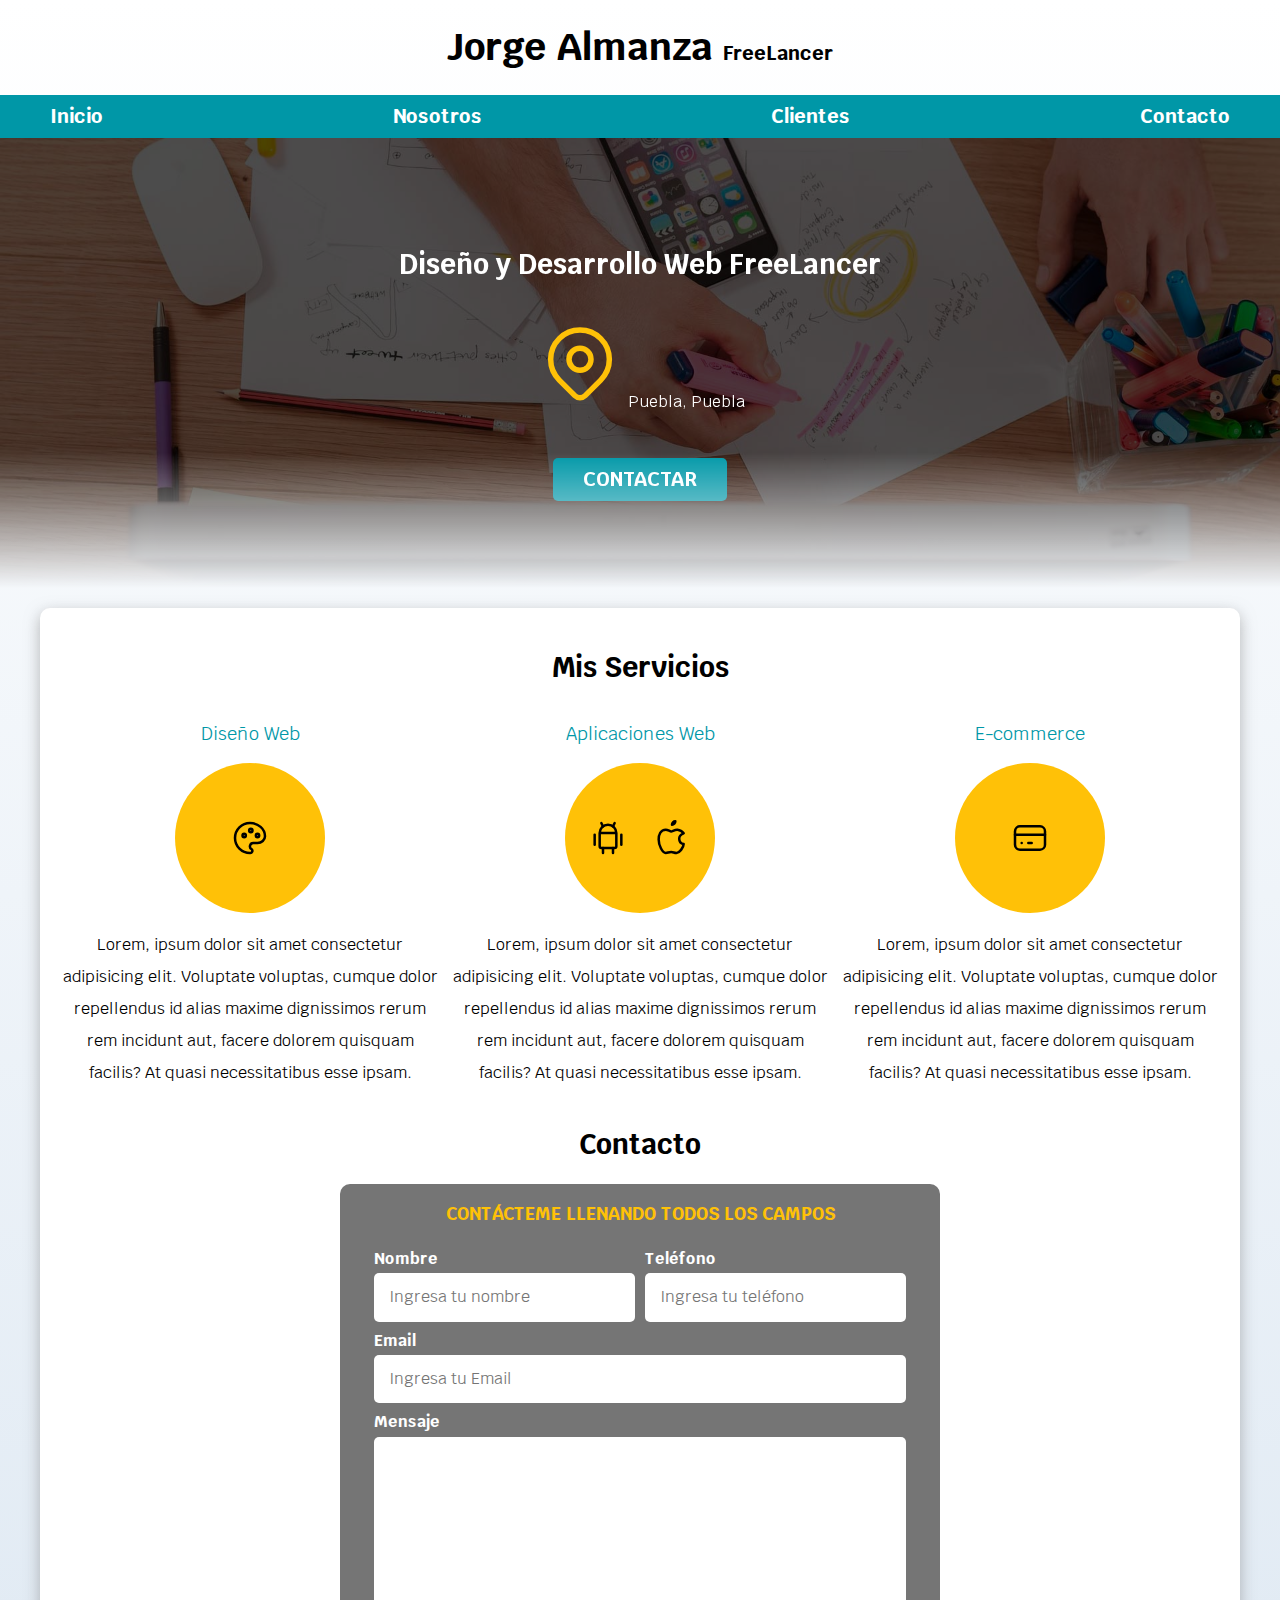
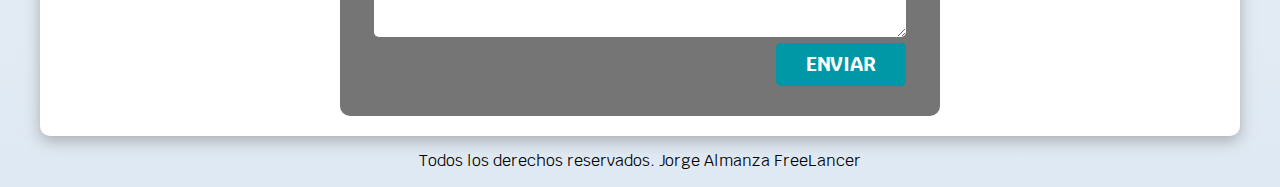
<file: index.html>
<!DOCTYPE html>
<html lang="en">
<head>
    <meta charset="UTF-8">
    <meta name="viewport" content="width=device-width, initial-scale=1.0">
    <title>Desarrollador FreeLancer</title>
    <link rel="preload" href="css/normalize.css" as="style">
    <link rel="stylesheet" href="css/normalize.css">
    <link rel="preconnect" href="https://fonts.googleapis.com">
    <link rel="preconnect" href="https://fonts.gstatic.com" crossorigin>
    <link href="https://fonts.googleapis.com/css2?family=Krub:wght@400;700&display=swap" rel="stylesheet">
    <link rel="preload" href="css/styles.css" as="style">
    <link rel="stylesheet" href="css/styles.css">
</head>
<body>
    <header>
        <h1 class="titulo">Jorge Almanza <span>FreeLancer</span> </h1>
    </header>

    <div class="navBackground">
        <nav class="navegacionPrincipal contenedor">
            <a href="#">Inicio</a>
            <a href="#">Nosotros</a>
            <a href="#">Clientes</a>
            <a href="#">Contacto</a>
        </nav>
    </div>

    <section class="hero">
        <div class="contenido-hero">
            <h2>Diseño y Desarrollo Web <span>FreeLancer</span></h2>
            
            <p>
                <svg xmlns="http://www.w3.org/2000/svg" class="icon icon-tabler icon-tabler-map-pin" width="88" height="88" viewBox="0 0 24 24" stroke-width="1.5" stroke="#FFC107" fill="none" stroke-linecap="round" stroke-linejoin="round">
                    <path stroke="none" d="M0 0h24v24H0z" fill="none"/>
                    <path d="M9 11a3 3 0 1 0 6 0a3 3 0 0 0 -6 0" />
                    <path d="M17.657 16.657l-4.243 4.243a2 2 0 0 1 -2.827 0l-4.244 -4.243a8 8 0 1 1 11.314 0z" />
                </svg>
                Puebla, Puebla</p>
            <a class="boton" href="#">Contactar</a>
        </div>
    </section>

    <main class="contenedor sombra">
        <h2>Mis Servicios</h2>
        

        <div class="servicios">
        <section class="servicio">
            <h3>Diseño Web</h3>
            <div class="iconos">
                    <svg xmlns="http://www.w3.org/2000/svg" class="icon icon-tabler icon-tabler-palette" width="40" height="40" viewBox="0 0 24 24" stroke-width="1.5" stroke="#000000" fill="none" stroke-linecap="round" stroke-linejoin="round">
                    <path stroke="none" d="M0 0h24v24H0z" fill="none"/>
                    <path d="M12 21a9 9 0 0 1 0 -18c4.97 0 9 3.582 9 8c0 1.06 -.474 2.078 -1.318 2.828c-.844 .75 -1.989 1.172 -3.182 1.172h-2.5a2 2 0 0 0 -1 3.75a1.3 1.3 0 0 1 -1 2.25" />
                    <path d="M8.5 10.5m-1 0a1 1 0 1 0 2 0a1 1 0 1 0 -2 0" />
                    <path d="M12.5 7.5m-1 0a1 1 0 1 0 2 0a1 1 0 1 0 -2 0" />
                    <path d="M16.5 10.5m-1 0a1 1 0 1 0 2 0a1 1 0 1 0 -2 0" />
                  </svg>
            </div>
            
            <p>Lorem, ipsum dolor sit amet consectetur adipisicing elit. Voluptate voluptas, cumque dolor repellendus id alias maxime dignissimos rerum rem incidunt aut, facere dolorem quisquam facilis? At quasi necessitatibus esse ipsam.</p>
        </section>

        <section class="servicio">
            <h3>Aplicaciones Web</h3>
            <div class="iconos">
                <svg xmlns="http://www.w3.org/2000/svg" class="icon icon-tabler icon-tabler-brand-android" width="40" height="40" viewBox="0 0 24 24" stroke-width="1.5" stroke="#000000" fill="none" stroke-linecap="round" stroke-linejoin="round">
                    <path stroke="none" d="M0 0h24v24H0z" fill="none"/>
                    <path d="M4 10l0 6" />
                    <path d="M20 10l0 6" />
                    <path d="M7 9h10v8a1 1 0 0 1 -1 1h-8a1 1 0 0 1 -1 -1v-8a5 5 0 0 1 10 0" />
                    <path d="M8 3l1 2" />
                    <path d="M16 3l-1 2" />
                    <path d="M9 18l0 3" />
                    <path d="M15 18l0 3" />
                  </svg>
                  <svg xmlns="http://www.w3.org/2000/svg" class="icon icon-tabler icon-tabler-brand-apple" width="40" height="40" viewBox="0 0 24 24" stroke-width="1.5" stroke="#000000" fill="none" stroke-linecap="round" stroke-linejoin="round">
                    <path stroke="none" d="M0 0h24v24H0z" fill="none"/>
                    <path d="M8.286 7.008c-3.216 0 -4.286 3.23 -4.286 5.92c0 3.229 2.143 8.072 4.286 8.072c1.165 -.05 1.799 -.538 3.214 -.538c1.406 0 1.607 .538 3.214 .538s4.286 -3.229 4.286 -5.381c-.03 -.011 -2.649 -.434 -2.679 -3.23c-.02 -2.335 2.589 -3.179 2.679 -3.228c-1.096 -1.606 -3.162 -2.113 -3.75 -2.153c-1.535 -.12 -3.032 1.077 -3.75 1.077c-.729 0 -2.036 -1.077 -3.214 -1.077z" />
                    <path d="M12 4a2 2 0 0 0 2 -2a2 2 0 0 0 -2 2" />
                  </svg>
            </div>
          
              
            <p>Lorem, ipsum dolor sit amet consectetur adipisicing elit. Voluptate voluptas, cumque dolor repellendus id alias maxime dignissimos rerum rem incidunt aut, facere dolorem quisquam facilis? At quasi necessitatibus esse ipsam.</p>
        </section>

        <section class="servicio">
            <h3>E-commerce</h3>
            <div class="iconos">
                <svg xmlns="http://www.w3.org/2000/svg" class="icon icon-tabler icon-tabler-credit-card" width="40" height="40" viewBox="0 0 24 24" stroke-width="1.5" stroke="#000000" fill="none" stroke-linecap="round" stroke-linejoin="round">
                    <path stroke="none" d="M0 0h24v24H0z" fill="none"/>
                    <path d="M3 5m0 3a3 3 0 0 1 3 -3h12a3 3 0 0 1 3 3v8a3 3 0 0 1 -3 3h-12a3 3 0 0 1 -3 -3z" />
                    <path d="M3 10l18 0" />
                    <path d="M7 15l.01 0" />
                    <path d="M11 15l2 0" />
                </svg>
            </div>
            
            <p>Lorem, ipsum dolor sit amet consectetur adipisicing elit. Voluptate voluptas, cumque dolor repellendus id alias maxime dignissimos rerum rem incidunt aut, facere dolorem quisquam facilis? At quasi necessitatibus esse ipsam.</p>
        </section>
        </div> <!--.servicios-->
    

    <section>
        <h2>Contacto</h2>
        <form class="formulario">
            <fieldset>
                <legend>Contácteme llenando todos los campos</legend>

                <div class="contenedor-campos">
                    <div class="campo">
                    <label for="">Nombre</label>
                    <input class="input-text" type="text" placeholder="Ingresa tu nombre">
                </div>

                <div class="campo">
                    <label for="">Teléfono</label>
                    <input class="input-text" type="tel" placeholder="Ingresa tu teléfono">
                </div>

                <div class="campo">
                    <label for="">Email</label>
                    <input class="input-text" type="email" placeholder="Ingresa tu Email">
                </div>

                <!-- <div class="campo">
                <label for="">Estado</label>
                <select name="" id="">
                    <option value="">CDMX</option>
                    <option value="">Puebla</option>
                    <option value="">Estado de México</option>
                </select>
                </div> -->
                <div class="campo">
                    <label for="">Mensaje</label>
                    <textarea class="input-text"></textarea>
                </div>
            </div> <!--Este es el contenedor de los campos .control-campos-->

            <div class="alinear-derecha flex">
                <input class="boton w-sm-100" type="submit" value="enviar">
            </div>
            </fieldset>
        </form>
    </section>
</main>
    <footer class="footer">
        <p>Todos los derechos reservados. Jorge Almanza FreeLancer</p>
    </footer>

</body>
</html>
</file>
<file: css/styles.css>
:root{
    --blanco: #ffffff;
    --oscuro: #212121;
    --primario: #ffc107;
    --secundario: #0097a7;
    --gris: #757575;
    --grisClaro: #DFE9F3;

}

/*----------------------------------------------------
-----------------------Globales-----------------------
------------------------------------------------------*/

html{
    font-size: 62.5%;
    box-sizing: border-box; /* Hack para el Box Model*/
    scroll-snap-type: y mandatory;
}

/*Scroll Snap*/
.servicios, .navegacionPrincipal, .formulario{
    scroll-snap-align: center;
    scroll-snap-stop: always;
}

*, *:before, *:after {
    box-sizing: inherit;
  }

body{
    font-size: 16px; /* 1 rem = 10px*/
    font-family: "Krub", sans-serif;
    background-image: linear-gradient(to top, var(--grisClaro) 0%, var(--blanco) 100%);
}


.contenedor{
    max-width: 120rem; /* Es mas o menos el estandar*/
    margin:0 auto;
}

.boton{
    background-color: var(--secundario);
    color: var(--blanco);
    padding: 1rem 3rem;
    margin-top: 3rem;
    font-size: 2rem;
    text-decoration: none;
    text-transform: uppercase;
    font-weight: 700;
    border-radius: .5rem;
    width: 90%;
    text-align: center;
    border: none;
}
@media (min-width: 480px) {
    .boton{
        width: auto;
    }
}

.boton:hover{
    cursor: pointer;
}

.sombra{
    box-shadow: 0px 5px 15px 0px rgba(122,122,122,0.54);
    background-color: var(--blanco);
    padding: 2rem;
    border-radius: 1rem;
}



/*------------------------------------------------------
-----------------------Tipografía-----------------------
--------------------------------------------------------*/

h1{
    font-size: 3.8rem;
}

h2{
    font-size: 2.8rem;
}

h3{
    font-size: 1.8rem;
}

h1, h2, h3{
    text-align: center;
}

/*---------------------------------------------------
-----------------------Títulos-----------------------
-----------------------------------------------------*/

.titulo span{
    font-size: 2rem;
}

/*---------------------------------------------------
-----------------------Utilidades--------------------
-----------------------------------------------------*/
.w-sm-100{
    width: 100%;
}

@media (min-width: 768px) {
    .w-sm-100{
        width: auto;
    }
}

.alinear-derecha{
    justify-content: flex-end;
}

.flex{
    display: flex;
}


/*----------------------------------------------------------------
-----------------------Navegación Principal-----------------------
------------------------------------------------------------------*/

.navBackground{
    background-color: var(--secundario);
}

.navegacionPrincipal{
    display: flex;
    flex-direction: column;
}

@media (min-width: 768px) {
    .navegacionPrincipal{
        flex-direction: row;
        justify-content: space-between;
    }
}

.navegacionPrincipal a{
    display: block;
    text-align: center;
    color: var(--blanco);
    text-decoration: none;
    font-size: 2rem;
    font-weight: 700;
    padding: 1rem;

}

.navegacionPrincipal a:hover{
    background-color: var(--primario);
    color: var(--oscuro);
}



/*------------------------------------------------
-----------------------Hero-----------------------
--------------------------------------------------*/

.hero{
    background-image: url(../img/hero.jpg);
    mask-image: linear-gradient(white 70%, transparent); /* Gradiente para las imagenes */
    background-repeat: no-repeat;
    background-size: cover;
    height: 450px;
    position: relative;
    margin-bottom: 2rem;
}

.contenido-hero{

    position:absolute;
    background-color: rgba(0, 0, 0, .7);
    width: 100%;
    height: 100%;
    display: flex;
    flex-direction: column;
    align-items: center;
    justify-content: center;
}

.contenido-hero h2, .contenido-hero p{
    color: var(--blanco);
}



/*------------------------------------------------
-----------------------Servicios------------------
--------------------------------------------------*/

@media (min-width: 768px) {
    .servicios{
        display: grid;
        grid-template-columns: repeat(3, 1fr);
        column-gap: 1rem;
}
}

.servicio{
    display: flex;
    flex-direction: column;
    align-items: center;

}

.servicio h3{
    color: var(--secundario);
    font-weight: 400;

}

.servicio p{
    line-height: 2;
    text-align: center;
}

.servicio .iconos{
    height: 15rem;
    width: 15rem;
    background-color: var(--primario);
    border-radius: 50%;
    display: flex;
    justify-content: space-evenly;
    align-items: center;
}

/*------------------------------------------------
-----------------------Contacto------------------
--------------------------------------------------*/

.formulario{
    background-color: var(--gris);
    width: min(60rem, 100%); /*Va a utilizar el valor más pequeño*/
    margin: 0 auto;
    padding: 2rem;
    border-radius: 1rem;
}


.formulario fieldset{
    border: none;
}

.formulario legend{
    text-align: center;
    font-size: 1.8rem;
    text-transform: uppercase;
    font-weight: 700;
    margin-bottom: 2rem;
    color: var(--primario);
}

@media (min-width: 768px) {
    .contenedor-campos{
        display: grid;
        grid-template-columns: 1fr 1fr;
        grid-template-rows: auto auto 20rem;
        column-gap: 1rem;
    }

    .campo:nth-child(3), .campo:nth-child(4){
        grid-column: 1 / 3;
    }
}


.campo{
   margin-bottom: 1rem;
}

.campo label{
    color: var(--blanco);
    font-weight: 700;
    margin-bottom: .5rem;
    display: block;
}

.campo textarea{
    height: 20rem;
}

.input-text{
    width: 100%;
    border: none;
    padding: 1.5rem;
    border-radius: .5rem;
}


/*------------------------------------------------
-----------------------Footer------------------
--------------------------------------------------*/

.footer{
    text-align: center;
}
</file>
